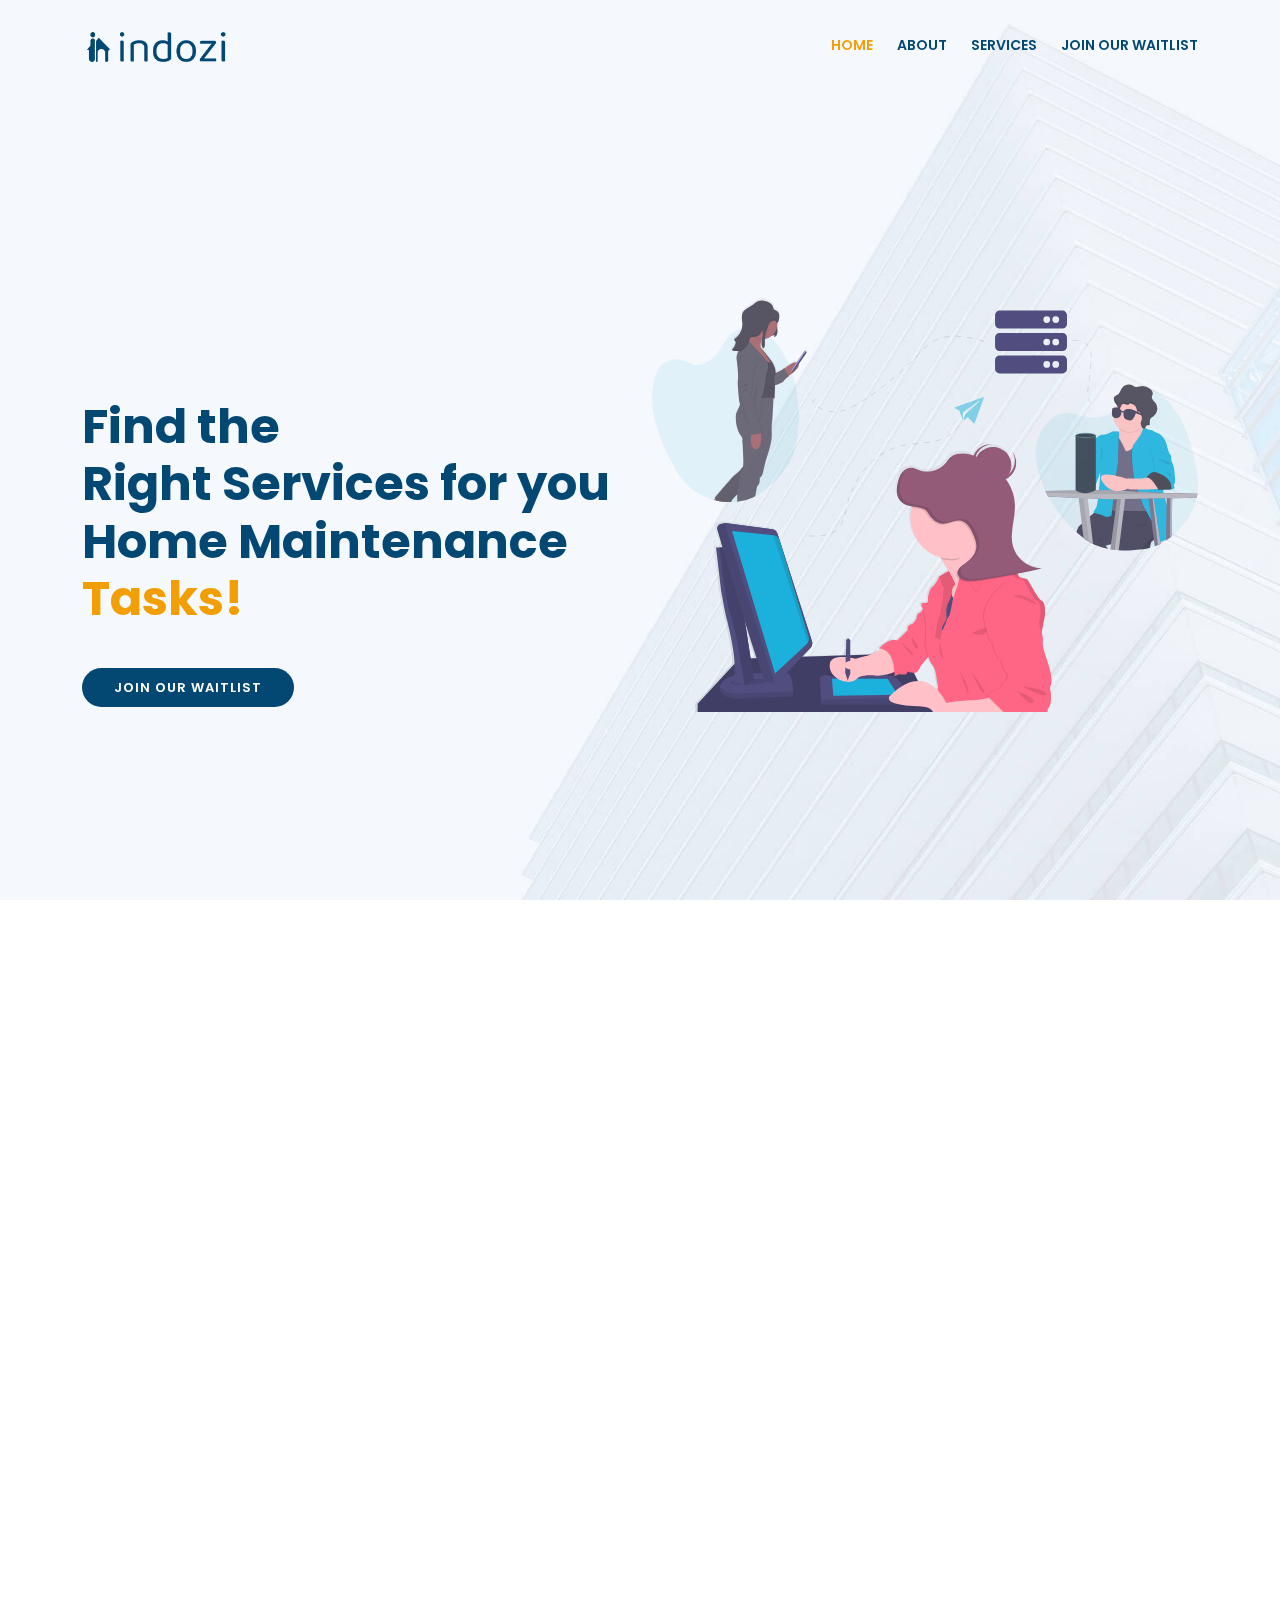
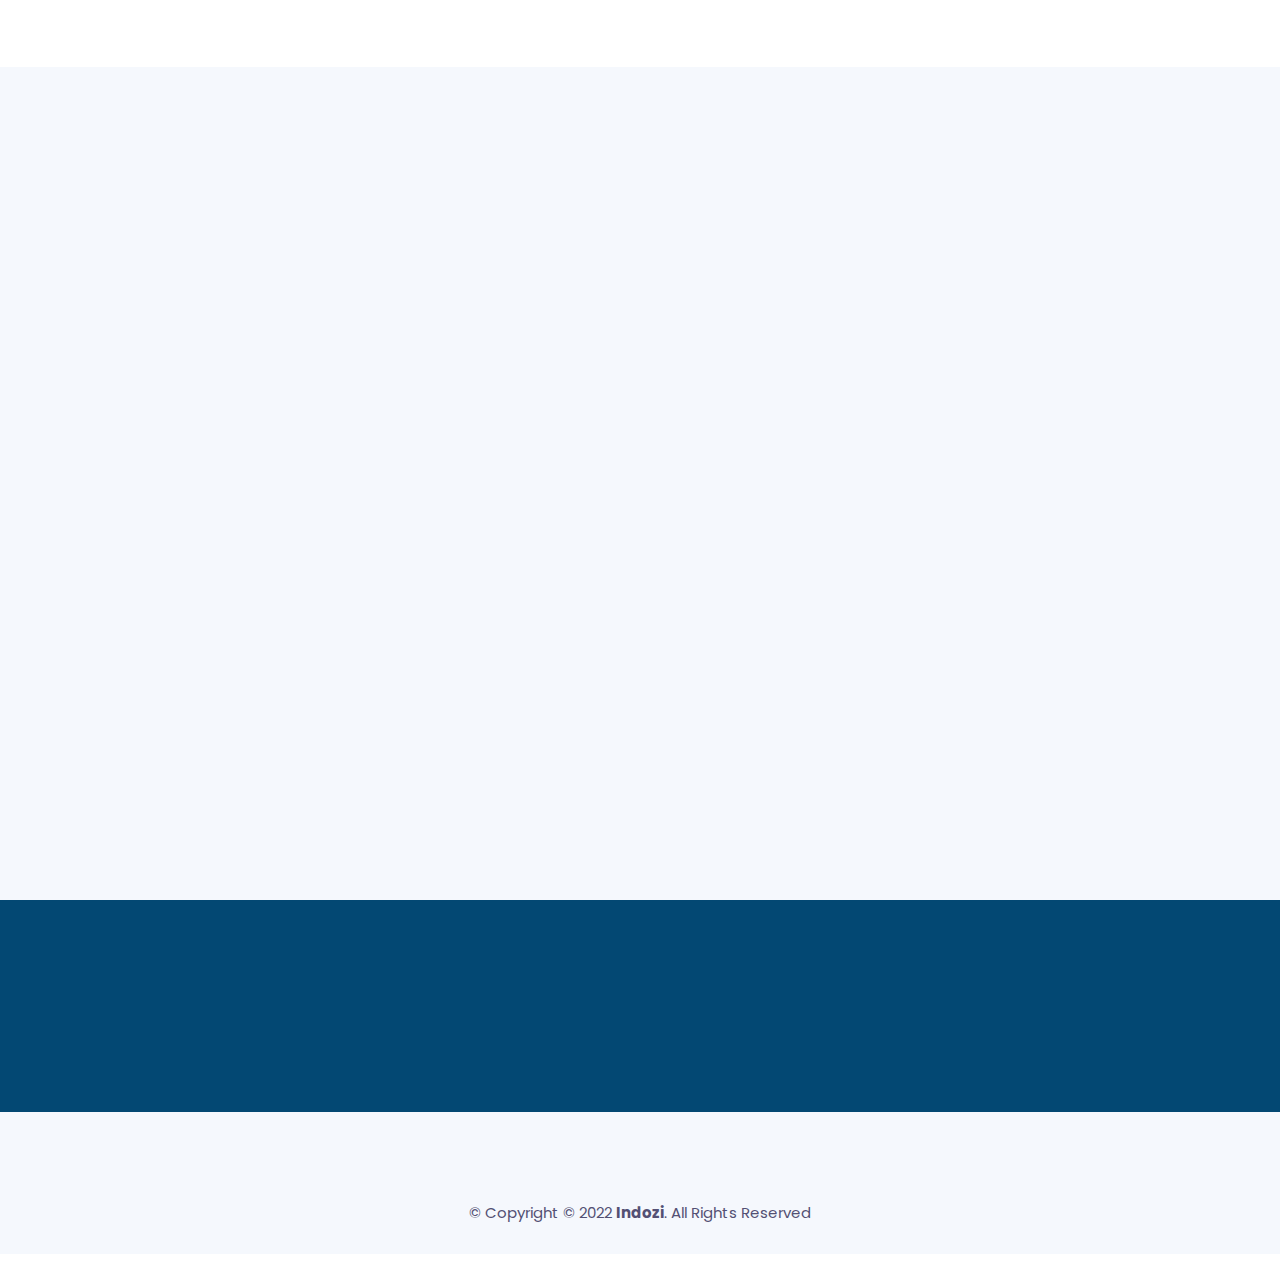
<file: index.html>
<!DOCTYPE html>
<html lang="en">

<head>
  <meta charset="utf-8">
  <meta content="width=device-width, initial-scale=1.0" name="viewport">

  <title>Indozi</title>
  <meta content="" name="description">
  <meta content="" name="keywords">

  <!-- Favicons -->
  <link href="assets/img/indozi.png" rel="icon">
  <link href="assets/img/indozi.png" rel="apple-touch-icon">

  <!-- Google Fonts -->
  <link href="https://fonts.googleapis.com/css2?family=Poppins:wght@100;200;300;400;500;600;700;800;900&display=swap" rel="stylesheet">

  <!-- Vendor CSS Files -->
  <link href="assets/vendor/aos/aos.css" rel="stylesheet">
  <link href="assets/vendor/bootstrap/css/bootstrap.min.css" rel="stylesheet">
  <link href="assets/vendor/bootstrap-icons/bootstrap-icons.css" rel="stylesheet">
  <link href="assets/vendor/glightbox/css/glightbox.min.css" rel="stylesheet">
  <link href="assets/vendor/swiper/swiper-bundle.min.css" rel="stylesheet">

  <!-- Template Main CSS File -->
  <link href="assets/css/style.css" rel="stylesheet">

</head>

<body>

  <!-- ======= Header ======= -->
  <header id="header" class="fixed-top d-flex align-items-center header-transparent">
    <div class="container d-flex align-items-center">

      <!-- <h1 class="logo me-auto"><a href="index.html">Indozi</a></h1> -->
      <!-- Uncomment below if you prefer to use an image logo -->
      <a href="index.html" class="logo me-auto"><img src="assets/img/indozi_logo.png" alt="" class="img-fluid"></a>

      <nav id="navbar" class="navbar order-last order-lg-0">
        <ul>
          <li><a class="nav-link scrollto active" href="#hero">Home</a></li>
          <li><a class="nav-link scrollto" href="#about">About</a></li>
          <li><a class="nav-link scrollto" href="#services">Services</a></li>
          <li><a class="nav-link scrollto" href="waitlist.html">Join our Waitlist</a></li>
        </ul>
        <i class="bi bi-list mobile-nav-toggle"></i>
      </nav><!-- .navbar -->

    </div>
  </header><!-- End Header -->

  <!-- ======= Hero Section ======= -->
  <section id="hero" class="clearfix">
    <div class="container d-flex h-100">
      <div class="row justify-content-center align-self-center" data-aos="fade-up">
        <div class="col-lg-6 intro-info order-lg-first order-last" data-aos="zoom-in" data-aos-delay="100">
          <h2>Find the<br>Right Services for you Home Maintenance <span>Tasks!</span></h2>
          <div>
            <a href="waitlist.html" class="btn-get-started scrollto">Join our Waitlist</a>
          </div>
        </div>

        <div class="col-lg-6 intro-img order-lg-last order-first" data-aos="zoom-out" data-aos-delay="200">
          <img src="assets/img/intro-img.svg" alt="" class="img-fluid">
        </div>
      </div>

    </div>
  </section><!-- End Hero -->

  <main id="main">

    <!-- ======= About Section ======= -->
    <section id="about" class="about">

      <div class="container" data-aos="fade-up">
        <div class="row">

          <div class="col-lg-5 col-md-6">
            <div class="about-img" data-aos="fade-right" data-aos-delay="100">
              <img src="assets/img/banner-right-image.png" alt="">
            </div>
          </div>

          <div class="col-lg-7 col-md-6">
            <div class="about-content" data-aos="fade-left" data-aos-delay="100">
              <h2>About Us</h2>
              <h3>Odio sed id eos et laboriosam consequatur eos earum soluta.</h3>
              <p>Lorem ipsum dolor sit amet, consectetur adipiscing elit, sed do eiusmod tempor incididunt ut labore et dolore magna aliqua.</p>
              <p>Aut dolor id. Sint aliquam consequatur ex ex labore. Et quis qui dolor nulla dolores neque. Aspernatur consectetur omnis numquam quaerat. Sed fugiat nisi. Officiis veniam molestiae. Et vel ut quidem alias veritatis repudiandae ut fugit. Est ut eligendi aspernatur nulla voluptates veniam iusto vel quisquam. Fugit ut maxime incidunt accusantium totam repellendus eum error. Et repudiandae eum iste qui et ut ab alias.</p>
              <ul>
                <li><i class="bi bi-check-circle"></i> Ullamco laboris nisi ut aliquip ex ea commodo consequat.</li>
                <li><i class="bi bi-check-circle"></i> Duis aute irure dolor in reprehenderit in voluptate velit.</li>
                <li><i class="bi bi-check-circle"></i> Ullamco laboris nisi ut aliquip ex ea commodo consequat. Duis aute irure dolor in reprehenderit in voluptate trideta storacalaperda mastiro dolore eu fugiat nulla pariatur.</li>
              </ul>
            </div>
          </div>
        </div>
      </div>

    </section><!-- End About Section -->

    <!-- ======= Services Section ======= -->
    <section id="services" class="services section-bg">
      <div class="container" data-aos="fade-up">

        <header class="section-header">
          <h3>Services</h3>
          <p>We have quite a range of options for you to choose from.</p>
        </header>

        <div class="row g-5">
          <div class="col-md-6 col-lg-4 wow bounceInUp" data-aos="zoom-in" data-aos-delay="100">
            <div class="box">
              <div class="icon" style="background: #fceef3;"><i class="bi bi-briefcase" style="color: #ff689b;"></i></div>
              <h4 class="title"><a href="">Electrical</a></h4>
              <p class="description">Voluptatum deleniti atque corrupti quos dolores et quas molestias excepturi sint occaecati cupiditate non provident</p>
            </div>
          </div>
          <div class="col-md-6 col-lg-4" data-aos="zoom-in" data-aos-delay="200">
            <div class="box">
              <div class="icon" style="background: #fff0da;"><i class="bi bi-card-checklist" style="color: #e98e06;"></i></div>
              <h4 class="title"><a href="">Plumbing</a></h4>
              <p class="description">Minim veniam, quis nostrud exercitation ullamco laboris nisi ut aliquip ex ea commodo consequat tarad limino ata</p>
            </div>
          </div>

          <div class="col-md-6 col-lg-4" data-aos="zoom-in" data-aos-delay="300">
            <div class="box">
              <div class="icon" style="background: #e6fdfc;"><i class="bi bi-bar-chart" style="color: #3fcdc7;"></i></div>
              <h4 class="title"><a href="">Cleaning</a></h4>
              <p class="description">Duis aute irure dolor in reprehenderit in voluptate velit esse cillum dolore eu fugiat nulla pariatur</p>
            </div>
          </div>
          <div class="col-md-6 col-lg-4 wow" data-aos="zoom-in" data-aos-delay="100">
            <div class="box">
              <div class="icon" style="background: #eafde7;"><i class="bi bi-binoculars" style="color:#41cf2e;"></i></div>
              <h4 class="title"><a href="">Tutoring</a></h4>
              <p class="description">Excepteur sint occaecat cupidatat non proident, sunt in culpa qui officia deserunt mollit anim id est laborum</p>
            </div>
          </div>

          <div class="col-md-6 col-lg-4" data-aos="zoom-in" data-aos-delay="200"">
        <div class=" box">
            <div class="icon" style="background: #e1eeff;"><i class="bi bi-brightness-high" style="color: #2282ff;"></i></div>
            <h4 class="title"><a href="">Laundry</a></h4>
            <p class="description">At vero eos et accusamus et iusto odio dignissimos ducimus qui blanditiis praesentium voluptatum deleniti atque</p>
          </div>
        </div>

        <div class="col-md-6 col-lg-4" data-aos="zoom-in" data-aos-delay="300">
          <div class="box">
            <div class="icon" style="background: #ecebff;"><i class="bi bi-calendar4-week" style="color: #8660fe;"></i></div>
            <h4 class="title"><a href="">Catering</a></h4>
            <p class="description">Et harum quidem rerum facilis est et expedita distinctio. Nam libero tempore, cum soluta nobis est eligendi</p>
          </div>
        </div>

      </div>

      </div>
    </section><!-- End Services Section -->

    <!-- ======= Call To Action Section ======= -->
    <section id="call-to-action" class="call-to-action">
      <div class="container" data-aos="zoom-out">
        <div class="row">
          <div class="col-lg-9 text-center text-lg-start">
            <h3 class="cta-title">Indozi is for You</h3>
            <p class="cta-text"> Get paid for the skills you have. <br>Just about anyone can do work on our platform.</p>
          </div>
          <div class="col-lg-3 cta-btn-container text-center">
            <a class="cta-btn align-middle" href="waitlist.html">Join our Waitlist</a>
          </div>
        </div>

      </div>
    </section><!--  End Call To Action Section -->

  <!-- ======= Footer ======= -->
  <footer id="footer" class="section-bg">
    <div class="footer-top">
      <div class="container">

    <div class="container">
      <div class="copyright">
        &copy; Copyright © 2022 <strong>Indozi</strong>. All Rights Reserved
      </div>
    </div>
  </footer><!-- End  Footer -->

  <a href="#" class="back-to-top d-flex align-items-center justify-content-center"><i class="bi bi-arrow-up-short"></i></a>

  <!-- Vendor JS Files -->
  <script src="assets/vendor/purecounter/purecounter.js"></script>
  <script src="assets/vendor/aos/aos.js"></script>
  <script src="assets/vendor/bootstrap/js/bootstrap.bundle.min.js"></script>
  <script src="assets/vendor/glightbox/js/glightbox.min.js"></script>
  <script src="assets/vendor/isotope-layout/isotope.pkgd.min.js"></script>
  <script src="assets/vendor/swiper/swiper-bundle.min.js"></script>
  <script src="assets/vendor/php-email-form/validate.js"></script>

  <!-- Template Main JS File -->
  <script src="assets/js/main.js"></script>

</body>

</html>
</file>
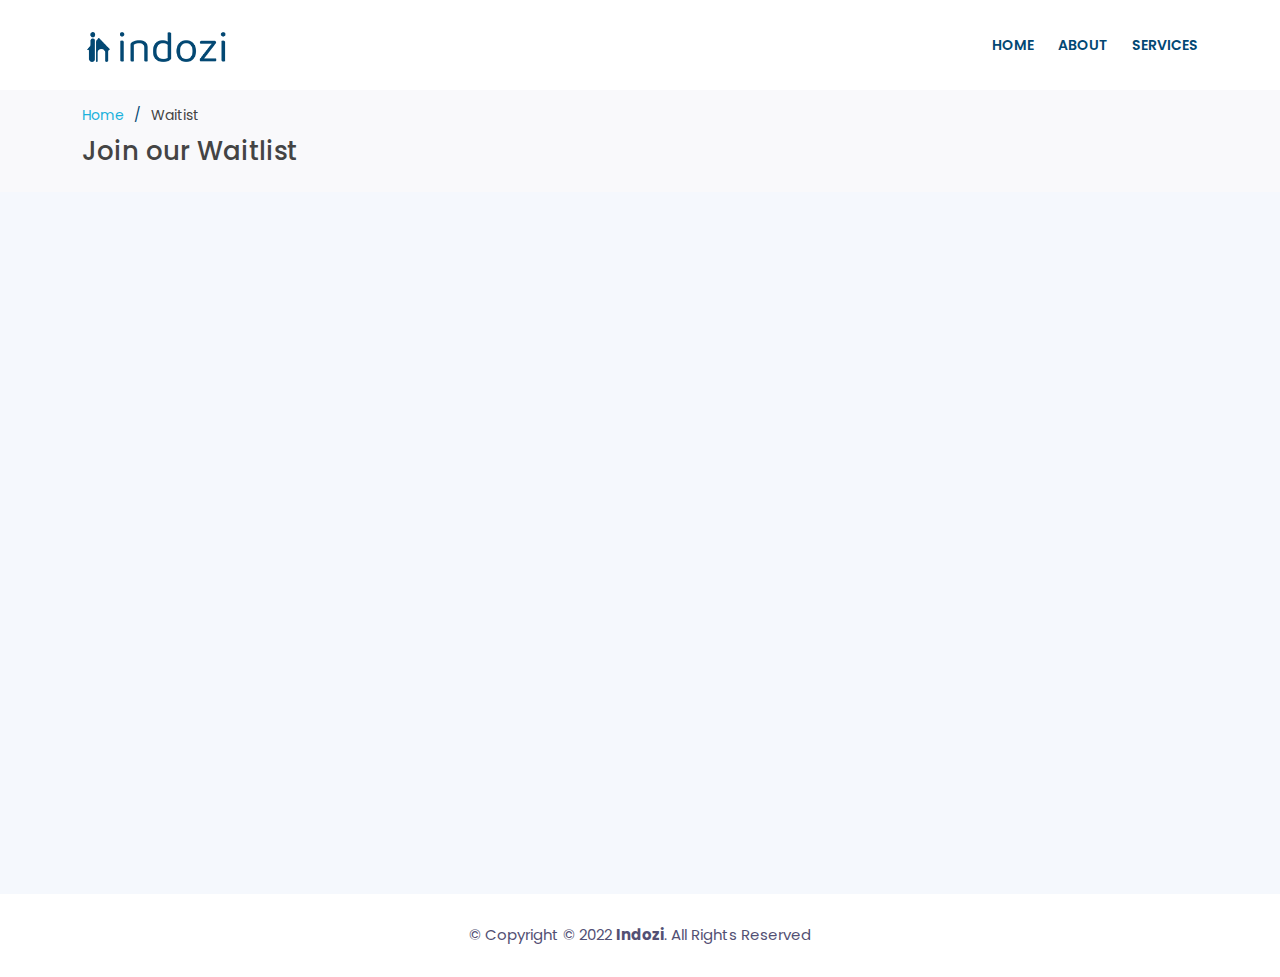
<file: waitlist.html>
<!DOCTYPE html>
<html lang="en">

<head>
  <meta charset="utf-8">
  <meta content="width=device-width, initial-scale=1.0" name="viewport">

  <title>Waiting List</title>
  <meta content="" name="description">
  <meta content="" name="keywords">

  <!-- Favicons -->
  <link href="assets/img/indozi.png" rel="icon">
  <link href="assets/img/indozi.png" rel="apple-touch-icon">

  <!-- Google Fonts -->
  <link href="https://fonts.googleapis.com/css2?family=Poppins:wght@100;200;300;400;500;600;700;800;900&display=swap" rel="stylesheet">

  <!-- Vendor CSS Files -->
  <link href="assets/vendor/aos/aos.css" rel="stylesheet">
  <link href="assets/vendor/bootstrap/css/bootstrap.min.css" rel="stylesheet">
  <link href="assets/vendor/bootstrap-icons/bootstrap-icons.css" rel="stylesheet">
  <link href="assets/vendor/glightbox/css/glightbox.min.css" rel="stylesheet">
  <link href="assets/vendor/swiper/swiper-bundle.min.css" rel="stylesheet">

  <!-- Template Main CSS File -->
  <link href="assets/css/style.css" rel="stylesheet">

</head>

<body>

  <!-- ======= Header ======= -->
  <header id="header" class="fixed-top d-flex align-items-center ">
    <div class="container d-flex align-items-center">

      <!-- <h1 class="logo me-auto"><a href="index.html">Indozi</a></h1> -->
      <!-- Uncomment below if you prefer to use an image logo -->
      <a href="index.html" class="logo me-auto"><img src="assets/img/indozi_logo.png" alt="" class="img-fluid"></a>

      <nav id="navbar" class="navbar order-last order-lg-0">
        <ul>
          <li><a class="nav-link scrollto " href="index.html">Home</a></li>
          <li><a class="nav-link scrollto" href="index.html#about">About</a></li>
          <li><a class="nav-link scrollto" href="index.html#services">Services</a></li>
        </ul>
        <i class="bi bi-list mobile-nav-toggle"></i>
      </nav><!-- .navbar -->

    </div>
  </header><!-- End Header -->

  <main id="main">

    <!-- ======= Breadcrumbs ======= -->
    <section id="breadcrumbs" class="breadcrumbs">
      <div class="container">

        <ol>
          <li><a href="index.html">Home</a></li>
          <li>Waitist</li>
        </ol>
        <h2>Join our Waitlist</h2>

      </div>
    </section><!-- End Breadcrumbs -->

  </main><!-- End #main -->

  <!-- ======= Footer ======= -->
  <footer id="footer" class="section-bg">
    <div class="footer-top">
      <div class="container">

        <div class="row">
          <iframe src="https://docs.google.com/forms/d/e/1FAIpQLSfMZa_H15YCM2JICv3X1eQSvx5mqe8xkWQJTzGOaHPY4I48eA/viewform?embedded=true" width="400" height="612" frameborder="5" marginheight="0" marginwidth="0">Loading…</iframe>
        </div>

      </div>
    </div>

    <div class="container">
      <div class="copyright">
        &copy; Copyright © 2022 <strong>Indozi</strong>. All Rights Reserved
      </div>
    </div>
  </footer><!-- End  Footer -->

  <a href="#" class="back-to-top d-flex align-items-center justify-content-center"><i class="bi bi-arrow-up-short"></i></a>

  <!-- Vendor JS Files -->
  <script src="assets/vendor/purecounter/purecounter.js"></script>
  <script src="assets/vendor/aos/aos.js"></script>
  <script src="assets/vendor/bootstrap/js/bootstrap.bundle.min.js"></script>
  <script src="assets/vendor/glightbox/js/glightbox.min.js"></script>
  <script src="assets/vendor/isotope-layout/isotope.pkgd.min.js"></script>
  <script src="assets/vendor/swiper/swiper-bundle.min.js"></script>
  <script src="assets/vendor/php-email-form/validate.js"></script>

  <!-- Template Main JS File -->
  <script src="assets/js/main.js"></script>

</body>

</html>
</file>
<file: assets/css/style.css>
body {
  background: #fff;
  color: #444;
  font-family: 'Poppins', sans-serif;
}

a {
  color: #1bb1dc;
  text-decoration: none;
  transition: 0.5s;
}

a:hover, a:active, a:focus {
  color: #0a98c0;
  outline: none;
  text-decoration: none;
}

p {
  padding: 0;
  margin: 0 0 30px 0;
}

h1, h2, h3, h4, h5, h6 {
  font-family: 'Poppins', sans-serif;
  font-weight: 400;
  margin: 0 0 20px 0;
  padding: 0;
}

/*--------------------------------------------------------------
# Back to top button
--------------------------------------------------------------*/
.back-to-top {
  position: fixed;
  visibility: hidden;
  opacity: 0;
  right: 15px;
  bottom: 15px;
  z-index: 996;
  background: #1bb1dc;
  width: 40px;
  height: 40px;
  border-radius: 50px;
  transition: all 0.4s;
}
.back-to-top i {
  font-size: 28px;
  color: #fff;
  line-height: 0;
}
.back-to-top:hover {
  background: #39c0e7;
  color: #fff;
}
.back-to-top.active {
  visibility: visible;
  opacity: 1;
}

/*--------------------------------------------------------------
# Disable aos animation delay on mobile devices
--------------------------------------------------------------*/
@media screen and (max-width: 768px) {
  [data-aos-delay] {
    transition-delay: 0 !important;
  }
}
/*--------------------------------------------------------------
# Header
--------------------------------------------------------------*/
#header {
  background: #fff;
  transition: all 0.5s;
  z-index: 997;
  height: 90px;
}
#header.header-transparent {
  background: transparent;
}
#header.header-scrolled {
  background: #fff;
  height: 70px;
  box-shadow: 0px 0px 30px rgba(127, 137, 161, 0.3);
}
#header .logo {
  font-size: 36px;
  margin: 0;
  padding: 0;
  font-weight: 400;
  letter-spacing: 3px;
}
#header .logo a {
  color: #034873;
}
#header .logo img {
  max-height: 30px;
}
#header .social-links {
  margin: 0 0 0 20px;
  display: inline-flex;
  align-items: center;
  justify-content: center;
}
#header .social-links a {
  color: #555186;
  transition: 0.3s;
  line-height: 0;
  margin-left: 15px;
}
#header .social-links a i {
  line-height: 0;
}
#header .social-links a:hover {
  color: #1bb1dc;
}
@media (max-width: 992px) {
  #header .social-links {
    margin: 0 15px 0 0;
  }
}
@media (max-width: 992px) {
  #header .logo {
    font-size: 28px;
  }
}

/*--------------------------------------------------------------
# Navigation Menu
--------------------------------------------------------------*/
/**
* Desktop Navigation 
*/
.navbar {
  padding: 0;
}
.navbar ul {
  margin: 0;
  padding: 0;
  display: flex;
  list-style: none;
  align-items: center;
}
.navbar li {
  position: relative;
}
.navbar a, .navbar a:focus {
  display: flex;
  align-items: center;
  justify-content: space-between;
  padding: 10px 0 10px 24px;
  font-family: 'Poppins', sans-serif;
  text-transform: uppercase;
  font-size: 14px;
  font-weight: 600;
  color: #034873;
  white-space: nowrap;
  transition: 0.3s;
}
.navbar a i, .navbar a:focus i {
  font-size: 12px;
  line-height: 0;
  margin-left: 5px;
}
.navbar a:hover, .navbar .active, .navbar .active:focus, .navbar li:hover > a {
  color: #F29F05;
}
.navbar .dropdown ul {
  display: block;
  position: absolute;
  left: 24px;
  top: calc(100% + 30px);
  margin: 0;
  padding: 10px 0;
  z-index: 99;
  opacity: 0;
  visibility: hidden;
  background: #fff;
  box-shadow: 0px 0px 30px #034873;
  transition: 0.3s;
}
.navbar .dropdown ul li {
  min-width: 200px;
}
.navbar .dropdown ul a {
  padding: 10px 20px;
  text-transform: none;
  font-weight: 400;
}
.navbar .dropdown ul a i {
  font-size: 12px;
}
.navbar .dropdown ul a:hover, .navbar .dropdown ul .active:hover, .navbar .dropdown ul li:hover > a {
  color: #F29F05;
}
.navbar .dropdown:hover > ul {
  opacity: 1;
  top: 100%;
  visibility: visible;
}
.navbar .dropdown .dropdown ul {
  top: 0;
  left: calc(100% - 30px);
  visibility: hidden;
}
.navbar .dropdown .dropdown:hover > ul {
  opacity: 1;
  top: 0;
  left: 100%;
  visibility: visible;
}
@media (max-width: 1366px) {
  .navbar .dropdown .dropdown ul {
    left: -90%;
  }
  .navbar .dropdown .dropdown:hover > ul {
    left: -100%;
  }
}

/**
* Mobile Navigation 
*/
.mobile-nav-toggle {
  color: #034873;
  font-size: 28px;
  cursor: pointer;
  display: none;
  line-height: 0;
  transition: 0.5s;
}
.mobile-nav-toggle.bi-x {
  color: #fff;
}

@media (max-width: 991px) {
  .mobile-nav-toggle {
    display: block;
  }

  .navbar ul {
    display: none;
  }
}
.navbar-mobile {
  position: fixed;
  overflow: hidden;
  top: 0;
  right: 0;
  left: 0;
  bottom: 0;
  background: #034873;
  transition: 0.3s;
  z-index: 999;
}
.navbar-mobile .mobile-nav-toggle {
  position: absolute;
  top: 15px;
  right: 15px;
}
.navbar-mobile ul {
  display: block;
  position: absolute;
  top: 55px;
  right: 15px;
  bottom: 15px;
  left: 15px;
  padding: 10px 0;
  background-color: #fff;
  overflow-y: auto;
  transition: 0.3s;
}
.navbar-mobile a, .navbar-mobile a:focus {
  padding: 10px 20px;
  font-size: 15px;
  color: #034873;
}
.navbar-mobile a:hover, .navbar-mobile .active, .navbar-mobile li:hover > a {
  color: #F29F05;
}
.navbar-mobile .getstarted, .navbar-mobile .getstarted:focus {
  margin: 15px;
}
.navbar-mobile .dropdown ul {
  position: static;
  display: none;
  margin: 10px 20px;
  padding: 10px 0;
  z-index: 99;
  opacity: 1;
  visibility: visible;
  background: #fff;
  box-shadow: 0px 0px 30px #034873;
}
.navbar-mobile .dropdown ul li {
  min-width: 200px;
}
.navbar-mobile .dropdown ul a {
  padding: 10px 20px;
}
.navbar-mobile .dropdown ul a i {
  font-size: 12px;
}
.navbar-mobile .dropdown ul a:hover, .navbar-mobile .dropdown ul .active:hover, o.navbar-mobile .dropdown ul li:hover > a {
  color: #F29F05;
}
.navbar-mobile .dropdown > .dropdown-active {
  display: block;
}

/*--------------------------------------------------------------
# Hero Section
--------------------------------------------------------------*/
#hero {
  width: 100%;
  height: 100vh;
  position: relative;
  background: #f5f8fd url("../img/intro-bg.jpg") center top no-repeat;
  background-size: cover;
  padding-top: 110px;
}
@media (max-width: 991px) {
  #hero {
    height: auto;
    padding: 100px 0 60px 0;
  }
  #hero .container {
    height: auto !important;
  }
  #hero .intro-img {
    width: 80%;
  }
}
@media (min-width: 992px) {
  #hero .intro-info {
    padding-top: 100px;
  }
}
@media (max-width: 991px) {
  #hero .intro-info {
    text-align: center;
    padding-top: 40px;
  }
}
#hero .intro-info h2 {
  color: #034873;
  margin-bottom: 40px;
  font-size: 48px;
  font-weight: 700;
}
#hero .intro-info h2 span {
  color: #F29F05;
}
@media (max-width: 991px) {
  #hero .intro-info h2 {
    font-size: 34px;
    margin-bottom: 30px;
  }
}
#hero .intro-info .btn-get-started, #hero .intro-info .btn-services {
  font-family: 'Poppins', sans-serif;
  font-size: 13px;
  font-weight: 600;
  text-transform: uppercase;
  letter-spacing: 1px;
  display: inline-block;
  padding: 10px 32px;
  border-radius: 30px;
  transition: 0.5s;
  color: #fff;
  background: #034873;
  color: #fff;
}
#hero .intro-info .btn-get-started:hover, #hero .intro-info .btn-services:hover {
  background: #034873;
}

/*--------------------------------------------------------------
# Sections
--------------------------------------------------------------*/
section {
  overflow: hidden;
}

/* Sections Header
--------------------------------*/
.section-header h3 {
  font-size: 36px;
  color: #034873;
  text-align: center;
  font-weight: 700;
  position: relative;
  font-family: 'Poppins', sans-serif;
}
.section-header p {
  text-align: center;
  margin: auto;
  font-size: 15px;
  padding-bottom: 60px;
  color: #535074;
  width: 50%;
}
@media (max-width: 767px) {
  .section-header p {
    width: 100%;
  }
}

/* Section with background
--------------------------------*/
.section-bg {
  background: #f5f8fd;
}

/* About Us Section
--------------------------------*/
#about {
  padding: 80px 0;
}
#about .about-content {
  padding-top: 40px;
}
#about .about-content h2 {
  color: #034873;
  font-family: 'Poppins', sans-serif;
  font-weight: 700;
}
#about .about-content h3 {
  color: #034873;
  font-weight: 400;
  font-size: 22px;
  font-style: italic;
}
#about .about-content ul {
  list-style: none;
  padding: 0;
}
#about .about-content ul li {
  padding-bottom: 10px;
}
#about .about-content ul li i {
  font-size: 20px;
  padding-right: 4px;
  color: #F29F05;
}
#about .about-img {
  position: relative;
  margin: 30px 30px 30px 30px;
}
#about .about-img img {
  width: 100%;
  border: 8px solid #fff;
  transition: 0.5s;
}
#about .about-img img:hover {
  width: 100%;
  transform: scale(1.03);
}
#about .about-img::before {
  position: absolute;
  left: -31px;
  top: -30px;
  width: 90%;
  height: 92%;
  z-index: -1;
  content: "";
  background-color: #ebf1fa;
  transition: 0.5s;
}
#about .about-img::after {
  position: absolute;
  right: -31px;
  bottom: -30px;
  width: 90%;
  height: 92%;
  z-index: -1;
  content: "";
  background-color: #ebf1fa;
  transition: 0.5s;
}

/* Services Section
--------------------------------*/
#services {
  padding: 60px 0 40px 0;
}
#services .box {
  padding: 30px;
  position: relative;
  overflow: hidden;
  background: #fff;
  border-radius: 30px;
  box-shadow: 0 10px 29px 0 rgba(68, 88, 144, 0.1);
  transition: all 0.3s ease-in-out;
  text-align: center;
  height: 100%;
}
#services .box:hover {
  transform: scale(1.1);
}
#services .icon {
  margin: 0 auto 15px auto;
  padding-top: 12px;
  display: inline-block;
  text-align: center;
  border-radius: 50%;
  width: 60px;
  height: 60px;
}
#services .icon i {
  font-size: 36px;
  line-height: 0;
}
#services .title {
  font-weight: 700;
  margin-bottom: 15px;
  font-size: 18px;
}
#services .title a {
  color: #034873;
}
#services .box:hover .title a {
  color: #F29F05;
}
#services .description {
  font-size: 14px;
  line-height: 28px;
  margin-bottom: 0;
  text-align: left;
}

/* Why Us Section
--------------------------------*/
#why-us {
  padding: 60px 0;
}
@media (max-width: 991px) {
  #why-us .why-us-content {
    padding-top: 30px;
  }
}
#why-us .why-us-content .features {
  margin: 0 0 15px 0;
  padding: 0;
}
#why-us .why-us-content .features i {
  font-size: 36px;
  float: left;
}
#why-us .why-us-content .features h4 {
  font-size: 24px;
  font-weight: 600;
  margin-left: 56px;
  color: #413e66;
  margin-bottom: 5px;
}
#why-us .why-us-content .features p {
  font-size: 16px;
  margin-left: 56px;
  color: #555186;
}
#why-us .counters {
  padding-top: 40px;
}
#why-us .counters span {
  font-family: 'Poppins', sans-serif;
  font-weight: bold;
  font-size: 48px;
  display: block;
  color: #F29F05;
}
#why-us .counters p {
  padding: 0;
  margin: 0 0 20px 0;
  font-family: 'Poppins', sans-serif;
  font-size: 14px;
  color: #8a87b6;
}

/* Call To Action Section
--------------------------------*/
#call-to-action {
  background: #034873;
  background-size: cover;
  padding: 40px 0;
}
#call-to-action .cta-title {
  color: #fff;
  font-size: 28px;
  font-weight: 700;
}
#call-to-action .cta-text {
  color: #fff;
}
@media (min-width: 991px) {
  #call-to-action .cta-btn-container {
    display: flex;
    align-items: center;
    justify-content: flex-end;
  }
}
#call-to-action .cta-btn {
  font-family: 'Poppins', sans-serif;
  font-weight: 700;
  font-size: 16px;
  letter-spacing: 1px;
  display: inline-block;
  padding: 8px 26px;
  border-radius: 30px;
  transition: 0.5s;
  margin: 10px;
  border: 3px solid #F29F05;
  color: #fff;
}
#call-to-action .cta-btn:hover {
  background: #F29F05;
  border: 3px solid #Fff;
  color: #034873
}

/* Features Section
--------------------------------*/
#features {
  padding: 80px 0;
}
#features h4 {
  font-weight: 600;
  font-size: 24px;
}

/* Portfolio Section
--------------------------------*/
#portfolio {
  padding: 60px 0;
}
#portfolio #portfolio-flters {
  padding: 0;
  margin: 5px 0 35px 0;
  list-style: none;
  text-align: center;
}
#portfolio #portfolio-flters li {
  cursor: pointer;
  margin: 15px 15px 15px 0;
  display: inline-block;
  padding: 6px 10px;
  font-size: 16px;
  line-height: 20px;
  color: #413e66;
  margin-bottom: 5px;
  transition: all 0.3s ease-in-out;
}
#portfolio #portfolio-flters li:hover, #portfolio #portfolio-flters li.filter-active {
  color: #1bb1dc;
}
#portfolio #portfolio-flters li:last-child {
  margin-right: 0;
}
#portfolio .portfolio-item {
  position: relative;
  overflow: hidden;
  margin-bottom: 30px;
}
#portfolio .portfolio-item .portfolio-wrap {
  overflow: hidden;
  position: relative;
  margin: 0;
}
#portfolio .portfolio-item .portfolio-wrap:hover img {
  opacity: 0.4;
  transition: 0.3s;
}
#portfolio .portfolio-item .portfolio-wrap .portfolio-info {
  position: absolute;
  top: 0;
  right: 0;
  bottom: 0;
  left: 0;
  display: flex;
  justify-content: center;
  align-items: center;
  flex-direction: column;
  text-align: center;
  opacity: 0;
  transition: 0.2s linear;
}
#portfolio .portfolio-item .portfolio-wrap .portfolio-info h4 {
  font-size: 22px;
  line-height: 1px;
  font-weight: 700;
  margin-bottom: 14px;
  padding-bottom: 0;
}
#portfolio .portfolio-item .portfolio-wrap .portfolio-info h4 a {
  color: #fff;
}
#portfolio .portfolio-item .portfolio-wrap .portfolio-info h4 a:hover {
  color: #1bb1dc;
}
#portfolio .portfolio-item .portfolio-wrap .portfolio-info p {
  padding: 0;
  margin: 0;
  color: #f8fcff;
  font-weight: 500;
  font-size: 14px;
  text-transform: uppercase;
}
#portfolio .portfolio-item .portfolio-wrap .portfolio-info .link-preview, #portfolio .portfolio-item .portfolio-wrap .portfolio-info .link-details {
  display: inline-block;
  line-height: 1;
  text-align: center;
  width: 36px;
  height: 36px;
  background: #1bb1dc;
  border-radius: 50%;
  margin: 10px 4px 0 4px;
  display: inline-flex;
  align-items: center;
  justify-content: center;
}
#portfolio .portfolio-item .portfolio-wrap .portfolio-info .link-preview i, #portfolio .portfolio-item .portfolio-wrap .portfolio-info .link-details i {
  font-size: 22px;
  color: #fff;
  line-height: 0;
}
#portfolio .portfolio-item .portfolio-wrap .portfolio-info .link-preview:hover, #portfolio .portfolio-item .portfolio-wrap .portfolio-info .link-details:hover {
  background: #42c3e8;
}
#portfolio .portfolio-item .portfolio-wrap .portfolio-info .link-preview:hover i, #portfolio .portfolio-item .portfolio-wrap .portfolio-info .link-details:hover i {
  color: #fff;
}
#portfolio .portfolio-item .portfolio-wrap:hover {
  background: #282646;
}
#portfolio .portfolio-item .portfolio-wrap:hover .portfolio-info {
  opacity: 1;
}

/*--------------------------------------------------------------
# Portfolio Details
--------------------------------------------------------------*/
.portfolio-details {
  padding-top: 40px;
}
.portfolio-details .portfolio-details-slider img {
  width: 100%;
}
.portfolio-details .portfolio-details-slider .swiper-pagination {
  margin-top: 20px;
  position: relative;
}
.portfolio-details .portfolio-details-slider .swiper-pagination .swiper-pagination-bullet {
  width: 12px;
  height: 12px;
  background-color: #fff;
  opacity: 1;
  border: 1px solid #1bb1dc;
}
.portfolio-details .portfolio-details-slider .swiper-pagination .swiper-pagination-bullet-active {
  background-color: #1bb1dc;
}
.portfolio-details .portfolio-info {
  padding: 30px;
  box-shadow: 0px 0 30px rgba(65, 62, 102, 0.08);
}
.portfolio-details .portfolio-info h3 {
  font-size: 22px;
  font-weight: 700;
  margin-bottom: 20px;
  padding-bottom: 20px;
  border-bottom: 1px solid #eee;
}
.portfolio-details .portfolio-info ul {
  list-style: none;
  padding: 0;
  font-size: 15px;
}
.portfolio-details .portfolio-info ul li + li {
  margin-top: 10px;
}
.portfolio-details .portfolio-description {
  padding-top: 30px;
}
.portfolio-details .portfolio-description h2 {
  font-size: 26px;
  font-weight: 700;
  margin-bottom: 20px;
}
.portfolio-details .portfolio-description p {
  padding: 0;
}

/* Testimonials Section
--------------------------------*/
#testimonials {
  padding: 60px 0;
}
#testimonials .section-header {
  margin-bottom: 40px;
}
#testimonials .testimonials-carousel, #testimonials .testimonials-slider {
  overflow: hidden;
}
@media (max-width: 767px) {
  #testimonials .testimonial-item {
    text-align: center;
  }
}
#testimonials .testimonial-item .testimonial-img {
  width: 120px;
  border-radius: 50%;
  border: 4px solid #fff;
  float: left;
}
@media (max-width: 767px) {
  #testimonials .testimonial-item .testimonial-img {
    float: none;
    margin: auto;
  }
}
#testimonials .testimonial-item h3 {
  font-size: 20px;
  font-weight: bold;
  margin: 10px 0 5px 0;
  color: #111;
  margin-left: 140px;
}
#testimonials .testimonial-item h4 {
  font-size: 14px;
  color: #999;
  margin: 0 0 15px 0;
  margin-left: 140px;
}
#testimonials .testimonial-item p {
  font-style: italic;
  margin: 0 0 15px 140px;
}
@media (min-width: 992px) {
  #testimonials .testimonial-item p {
    width: 80%;
  }
}
@media (max-width: 767px) {
  #testimonials .testimonial-item h3, #testimonials .testimonial-item h4, #testimonials .testimonial-item p {
    margin-left: 0;
  }
}
#testimonials .swiper-pagination {
  margin-top: 20px;
  position: relative;
}
#testimonials .swiper-pagination .swiper-pagination-bullet {
  width: 12px;
  height: 12px;
  background-color: #fff;
  opacity: 1;
  border: 1px solid #1bb1dc;
}
#testimonials .swiper-pagination .swiper-pagination-bullet-active {
  background-color: #1bb1dc;
}

/* Team Section
--------------------------------*/
#team {
  padding: 60px 0;
}
#team .member {
  text-align: center;
  margin-bottom: 20px;
  position: relative;
  overflow: hidden;
}
#team .member .member-info {
  display: flex;
  justify-content: center;
  align-items: center;
  position: absolute;
  bottom: 0;
  left: 0;
  right: 0;
  transition: 0.2s;
  padding: 15px 0;
  background: rgba(29, 28, 41, 0.6);
}
#team .member .member-info-content {
  transition: margin 0.2s;
  height: 36px;
  transition: height 0.4s;
}
#team .member:hover .member-info {
  transition: 0.4s;
}
#team .member:hover .member-info-content {
  height: 70px;
}
#team .member h4 {
  font-weight: 700;
  margin-bottom: 2px;
  font-size: 18px;
  color: #fff;
}
#team .member span {
  font-style: italic;
  display: block;
  font-size: 13px;
  color: #fff;
}
#team .member .social a {
  transition: none;
  color: #fff;
}
#team .member .social a:hover {
  color: #1bb1dc;
}
#team .member .social i {
  font-size: 18px;
  margin: 0 2px;
}

/* Clients Section
--------------------------------*/
#clients {
  padding: 60px 0;
}
#clients img {
  opacity: 0.5;
  transition: 0.3s;
}
#clients img:hover {
  opacity: 1;
}
#clients .swiper-pagination {
  margin-top: 20px;
  position: relative;
}
#clients .swiper-pagination .swiper-pagination-bullet {
  width: 12px;
  height: 12px;
  background-color: #fff;
  opacity: 1;
  border: 1px solid #1bb1dc;
}
#clients .swiper-pagination .swiper-pagination-bullet-active {
  background-color: #1bb1dc;
}

/* Pricing Section
--------------------------------*/
#pricing {
  padding: 80px 0;
}
@media (max-width: 991px) {
  #pricing {
    padding-bottom: 30px;
  }
}
#pricing .card {
  border: 0;
  border-radius: 0px;
  box-shadow: 0 3px 0px 0 rgba(65, 62, 102, 0.08);
  transition: all 0.3s ease-in-out;
  padding: 36px 0;
  position: relative;
}
@media (max-width: 991px) {
  #pricing .card {
    margin-bottom: 50px;
  }
}
#pricing .card:after {
  content: "";
  position: absolute;
  top: 0;
  left: 0;
  width: 0%;
  height: 5px;
  background-color: #1bb1dc;
  transition: 0.5s;
}
#pricing .card:hover {
  transform: scale(1.05);
  box-shadow: 0 20px 35px 0 rgba(0, 0, 0, 0.08);
}
#pricing .card:hover:after {
  width: 100%;
}
#pricing .card .card-header {
  background-color: white;
  border-bottom: 0px;
  -moz-text-align-last: center;
  text-align-last: center;
}
#pricing .card .card-title {
  margin-bottom: 16px;
  color: #535074;
}
#pricing .card .card-block {
  padding-top: 0;
  text-align: center;
}
#pricing .card .list-group-item {
  border: 0px;
  padding: 6px;
  color: #413e66;
  font-weight: 300;
}
#pricing .card h3 {
  font-size: 64px;
  margin-bottom: 0px;
  color: #535074;
}
#pricing .card h3 .currency {
  font-size: 30px;
  position: relative;
  font-weight: 400;
  top: -30px;
  letter-spacing: 0px;
}
#pricing .card h3 .period {
  font-size: 16px;
  color: #6c67a3;
  letter-spacing: 0px;
}
#pricing .card .list-group {
  margin-bottom: 15px;
}
#pricing .card .btn {
  text-transform: uppercase;
  font-size: 13px;
  font-weight: 500;
  color: #5f5b96;
  border-radius: 0;
  padding: 10px 24px;
  letter-spacing: 1px;
  border-radius: 3px;
  display: inline-block;
  background: #1bb1dc;
  color: #fff;
}
#pricing .card .btn:hover {
  background: #0a98c0;
}

/* Frequently Asked Questions Section
--------------------------------*/
#faq {
  padding: 60px 0;
  overflow: hidden;
}
#faq .faq-list {
  padding: 0;
  list-style: none;
}
#faq .faq-list li {
  border-bottom: 1px solid #edecf4;
  margin-bottom: 20px;
  padding-bottom: 20px;
}
#faq .faq-list .question {
  display: block;
  position: relative;
  font-family: #1bb1dc;
  font-size: 18px;
  line-height: 24px;
  font-weight: 400;
  padding-left: 25px;
  cursor: pointer;
  color: #158caf;
  transition: 0.3s;
}
#faq .faq-list i {
  font-size: 16px;
  position: absolute;
  left: 0;
  top: -2px;
}
#faq .faq-list p {
  margin-bottom: 0;
  padding: 10px 0 0 25px;
}
#faq .faq-list .icon-show {
  display: none;
}
#faq .faq-list .collapsed {
  color: black;
}
#faq .faq-list .collapsed:hover {
  color: #1bb1dc;
}
#faq .faq-list .collapsed .icon-show {
  display: inline-block;
  transition: 0.6s;
}
#faq .faq-list .collapsed .icon-close {
  display: none;
  transition: 0.6s;
}

/*--------------------------------------------------------------
# Breadcrumbs
--------------------------------------------------------------*/
.breadcrumbs {
  padding: 15px 0;
  background: #f9f9fb;
  min-height: 40px;
  margin-top: 90px;
}
.breadcrumbs h2 {
  font-size: 26px;
  font-weight: 500;
  margin-bottom: 10px;
}
.breadcrumbs ol {
  display: flex;
  flex-wrap: wrap;
  list-style: none;
  padding: 0 0 10px 0;
  margin: 0;
  font-size: 14px;
}
.breadcrumbs ol li + li {
  padding-left: 10px;
}
.breadcrumbs ol li + li::before {
  display: inline-block;
  padding-right: 10px;
  color: #034873;
  content: "/";
}

/*--------------------------------------------------------------
# Footer
--------------------------------------------------------------*/
#footer {
  padding: 0 0 30px 0;
  font-size: 14px;
  background: #fff;
}
#footer .footer-top {
  padding: 60px 0 30px 0;
  background: #f5f8fd;
}
#footer .footer-top .footer-info {
  margin-bottom: 30px;
}
#footer .footer-top .footer-info h3 {
  font-size: 34px;
  margin: 0 0 20px 0;
  padding: 2px 0 2px 0;
  line-height: 1;
  font-family: 'Poppins', sans-serif;
  color: #413e66;
  font-weight: 400;
  letter-spacing: 3px;
  text-transform: uppercase;
}
#footer .footer-top .footer-info p {
  font-size: 13px;
  line-height: 24px;
  margin-bottom: 0;
  font-family: 'Poppins', sans-serif;
  color: #535074;
}
#footer .footer-top .social-links a {
  display: inline-flex;
  align-items: center;
  justify-content: center;
  background: #1bb1dc;
  color: #fff;
  margin-right: 4px;
  border-radius: 50%;
  text-align: center;
  width: 36px;
  height: 36px;
  transition: 0.3s;
}
#footer .footer-top .social-links a i {
  line-height: 0;
  font-size: 16px;
}
#footer .footer-top .social-links a:hover {
  background: #0a98c0;
  color: #fff;
}
@media (max-width: 574px) {
  #footer .footer-top .social-links a {
    margin-bottom: 25px;
  }
}
#footer .footer-top h4 {
  font-size: 14px;
  font-weight: bold;
  color: #413e66;
  text-transform: uppercase;
  position: relative;
  padding-bottom: 10px;
}
#footer .footer-top .footer-links {
  margin-bottom: 30px;
}
#footer .footer-top .footer-links ul {
  list-style: none;
  padding: 0;
  margin: 0;
}
#footer .footer-top .footer-links ul li {
  padding: 8px 0;
}
#footer .footer-top .footer-links ul li:first-child {
  padding-top: 0;
}
#footer .footer-top .footer-links ul a {
  color: #696592;
}
#footer .footer-top .footer-links ul a:hover {
  color: #1bb1dc;
}
#footer .footer-top .footer-contact {
  margin-bottom: 30px;
}
#footer .footer-top .footer-contact p {
  line-height: 26px;
}
#footer .footer-top .footer-newsletter {
  margin-bottom: 30px;
}
#footer .footer-top .footer-newsletter input[type=email] {
  border: 0;
  padding: 6px 8px;
  width: 65%;
  border: 1px solid #d9dde6;
}
#footer .footer-top .footer-newsletter input[type=submit] {
  background: #1bb1dc;
  border: 1px solid #1bb1dc;
  width: 35%;
  padding: 6px 0;
  text-align: center;
  color: #fff;
  transition: 0.3s;
  cursor: pointer;
}
#footer .footer-top .footer-newsletter input[type=submit]:hover {
  background: #0a98c0;
}
#footer .php-email-form .validate {
  display: none;
  color: red;
  margin: 0 0 15px 0;
  font-weight: 400;
  font-size: 13px;
}
#footer .php-email-form .error-message {
  display: none;
  color: #fff;
  background: #ed3c0d;
  text-align: left;
  padding: 15px;
  font-weight: 600;
}
#footer .php-email-form .error-message br + br {
  margin-top: 25px;
}
#footer .php-email-form .sent-message {
  display: none;
  color: #fff;
  background: #18d26e;
  text-align: center;
  padding: 15px;
  font-weight: 600;
}
#footer .php-email-form .loading {
  display: none;
  background: #fff;
  text-align: center;
  padding: 15px;
}
#footer .php-email-form .loading:before {
  content: "";
  display: inline-block;
  border-radius: 50%;
  width: 24px;
  height: 24px;
  margin: 0 10px -6px 0;
  border: 3px solid #18d26e;
  border-top-color: #eee;
  -webkit-animation: animate-loading 1s linear infinite;
  animation: animate-loading 1s linear infinite;
}
#footer .php-email-form input, #footer .php-email-form textarea {
  border-radius: 0;
  box-shadow: none;
  border: 1px solid #dce1ec;
  font-size: 14px;
}
#footer .php-email-form input:focus, #footer .php-email-form textarea:focus {
  border-color: #1bb1dc;
}
#footer .php-email-form input {
  padding: 10px 15px;
}
#footer .php-email-form textarea {
  padding: 12px 15px;
}
#footer .php-email-form button[type=submit] {
  background: #1bb1dc;
  border: 0;
  border-radius: 3px;
  padding: 8px 30px;
  color: #fff;
  transition: 0.3s;
}
#footer .php-email-form button[type=submit]:hover {
  background: #0a98c0;
  cursor: pointer;
}
@-webkit-keyframes animate-loading {
  0% {
    transform: rotate(0deg);
  }
  100% {
    transform: rotate(360deg);
  }
}
@keyframes animate-loading {
  0% {
    transform: rotate(0deg);
  }
  100% {
    transform: rotate(360deg);
  }
}
#footer .copyright {
  text-align: center;
  padding-top: 30px;
  color: #535074;
  font-size: 15px;
}
#footer .credits {
  text-align: center;
  font-size: 14px;
  padding-top: 4px;
  color: #8582a8;
}
#footer .credits a {
  color: #1bb1dc;
}
#footer .credits a:hover {
  color: #0a98c0;
}
</file>
